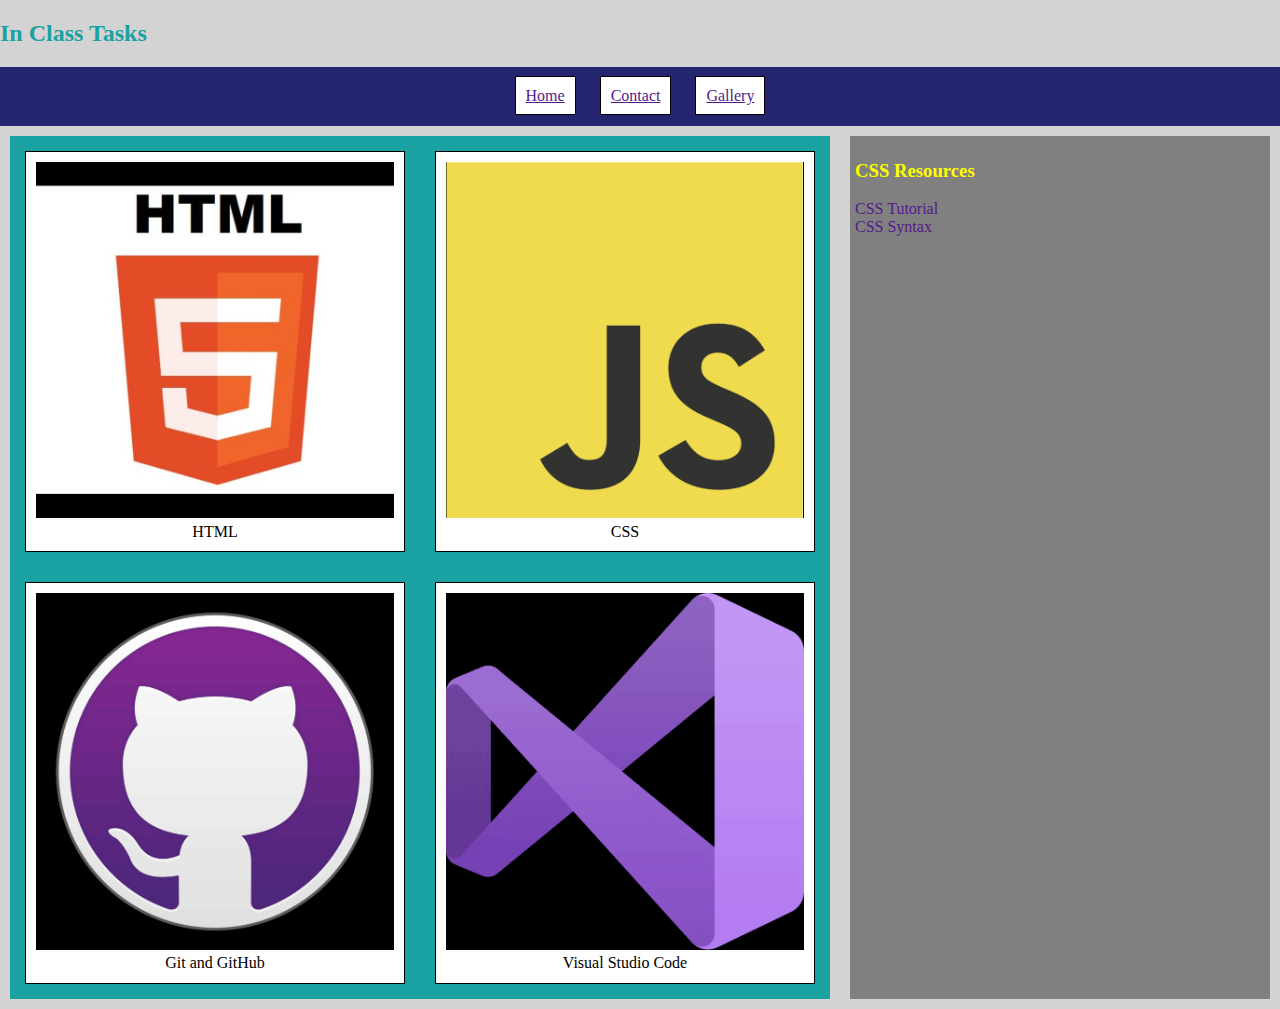
<file: inclass_assignment/Index.html>
<!DOCTYPE html>
<html lang="en">
<head>
    <meta charset="UTF-8">
    <meta name="viewport" content="width=device-width, initial-scale=1.0">
    <title>Document</title>
    <link rel="stylesheet" href="CSS/normalize.css">
    <link rel="stylesheet" href="CSS/style.css">

</head>
<body>
    <header>
        <h2>In Class Tasks</h2>
    </header>
    <Nav>
        <a href="">Home</a>
        <a href="">Contact</a>
        <a href="">Gallery</a>
    </Nav>
    <div>
        <main>
            <figure id="Gallery">
                <img src="Images/4459321c4e61adc58c584aa00788d148 (2).jpg" alt="The logo for HTML"/>
                <figcaption>HTML</figcaption>
            </figure>
            <figure id="Gallery">
                <img src="Images/JavaScript-logo (2).png" alt="The logo for JavaScript"/>
                <figcaption>CSS</figcaption>
            </figure>
            <figure id="Gallery">
                <img src="Images/Github-desktop-logo-symbol.svg (2).png" alt="The logo for GitHub"/>
                <figcaption>Git and GitHub</figcaption>
            </figure>
            <figure id="Gallery">
                <img src="Images/Visual_Studio_Icon_2019.svg (2).png" alt="The logo for Visual Studio"/>
                <figcaption>Visual Studio Code</figcaption>
            </figure>
        </main>
        <aside>
            <h3>CSS Resources</h3>
            <a href="">CSS Tutorial</a>
            <a href="">CSS Syntax</a>
        </aside>
    </div>
</body>
</html>
</file>
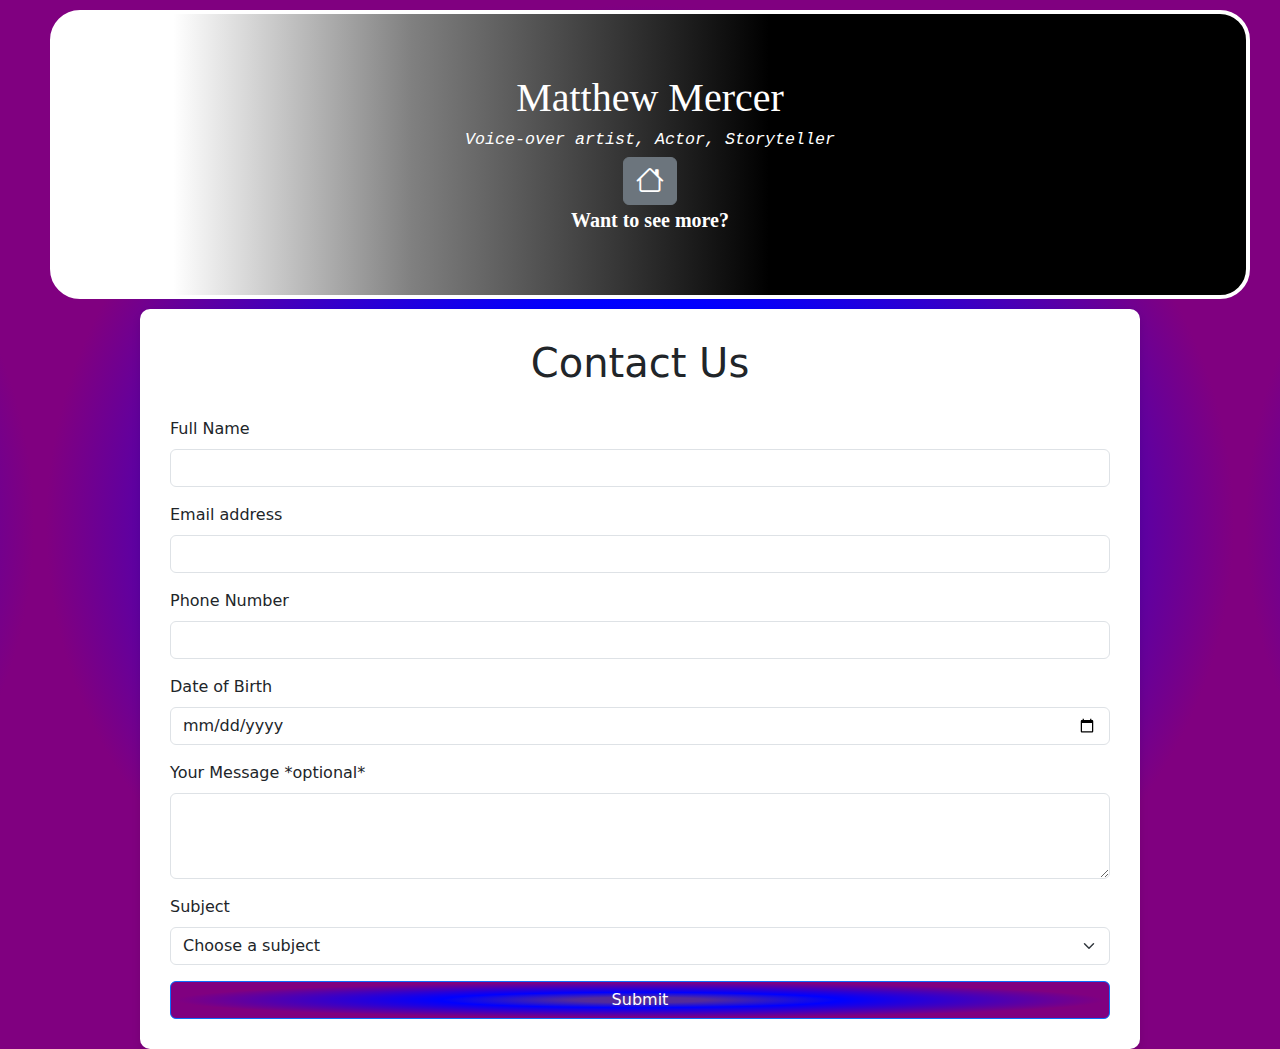
<file: Assignment2/contact.html>
<!DOCTYPE html>
<html lang="en">
<head>
    <meta charset="UTF-8">
    <meta name="viewport" content="width=device-width, initial-scale=1.0">
    <title>Document</title>
    <link rel="stylesheet" href="CSS/normalize.css">
    <link rel= "Stylesheet" href="CSS/style.css">
    <link href="https://cdn.jsdelivr.net/npm/bootstrap@5.3.3/dist/css/bootstrap.min.css" rel="stylesheet" integrity="sha384-QWTKZyjpPEjISv5WaRU9OFeRpok6YctnYmDr5pNlyT2bRjXh0JMhjY6hW+ALEwIH" crossorigin="anonymous">
    <script src="https://cdn.jsdelivr.net/npm/bootstrap@5.3.3/dist/js/bootstrap.bundle.min.js" integrity="sha384-YvpcrYf0tY3lHB60NNkmXc5s9fDVZLESaAA55NDzOxhy9GkcIdslK1eN7N6jIeHz" crossorigin="anonymous"></script>
    <link rel="stylesheet" href="https://cdn.jsdelivr.net/npm/bootstrap-icons@1.11.3/font/bootstrap-icons.min.css">

</head>
<body>
    <header>
        <h1>Matthew Mercer</h1>
        <h3>Voice-over artist, Actor, Storyteller</h3>
        <nav>
            <div>
                <a href="Index.html"><button class="btn btn-secondary"><i class="bi bi-house h3"></i></button></a>
            </div>
            <div>
                <a href="">Want to see more?</a>
                <div>
                    <a href="gallery.html">Gallery</a>
                    <a href="contact.html">Contact</a>
                    <a href="media.html">Media</a>
                </div>
            </div>
        </nav>
    </header>
    <div class="contact-form">
        <h1>Contact Us</h1>
        <form action="#" method="POST">

            <div class="mb-3">
                <label for="fullName" class="form-label">Full Name</label>
                <input type="text" class="form-control" id="fullName" name="fullName" required>
                <div class="invalid-feedback">Please provide your full name.</div>
            </div>

            <div class="mb-3">
                <label for="email" class="form-label">Email address</label>
                <input type="email" class="form-control" id="email" name="email" required>
                <div class="invalid-feedback">Please provide a valid email address.</div>
            </div>

            <div class="mb-3">
                <label for="phone" class="form-label">Phone Number</label>
                <input type="tel" class="form-control" id="phone" name="phone" required>
                <div class="invalid-feedback">Please provide your phone number.</div>
            </div>

            <div class="mb-3">
                <label for="dob" class="form-label">Date of Birth</label>
                <input type="date" class="form-control" id="dob" name="dob" required>
                <div class="invalid-feedback">Please select your date of birth.</div>
            </div>

            <div class="mb-3">
                <label for="message" class="form-label">Your Message *optional*</label>
                <textarea class="form-control" id="message" name="message" rows="3"></textarea>
                <div class="invalid-feedback">Please provide a message.</div>
            </div>

            <div class="mb-3">
                <label for="subject" class="form-label">Subject</label>
                <select class="form-select" id="subject" name="subject" required>
                    <option value="">Choose a subject</option>
                    <option value="questions">Questions</option>
                    <option value="support">Support</option>
                    <option value="feedback">Feedback</option>
                    <option value="other">Other</option>
                </select>
                <div class="invalid-feedback">Please select a subject.</div>
            </div>

            <button type="submit" class="btn btn-primary w-100">Submit</button>
        </form>
    </div>
</body>
</html>
</file>
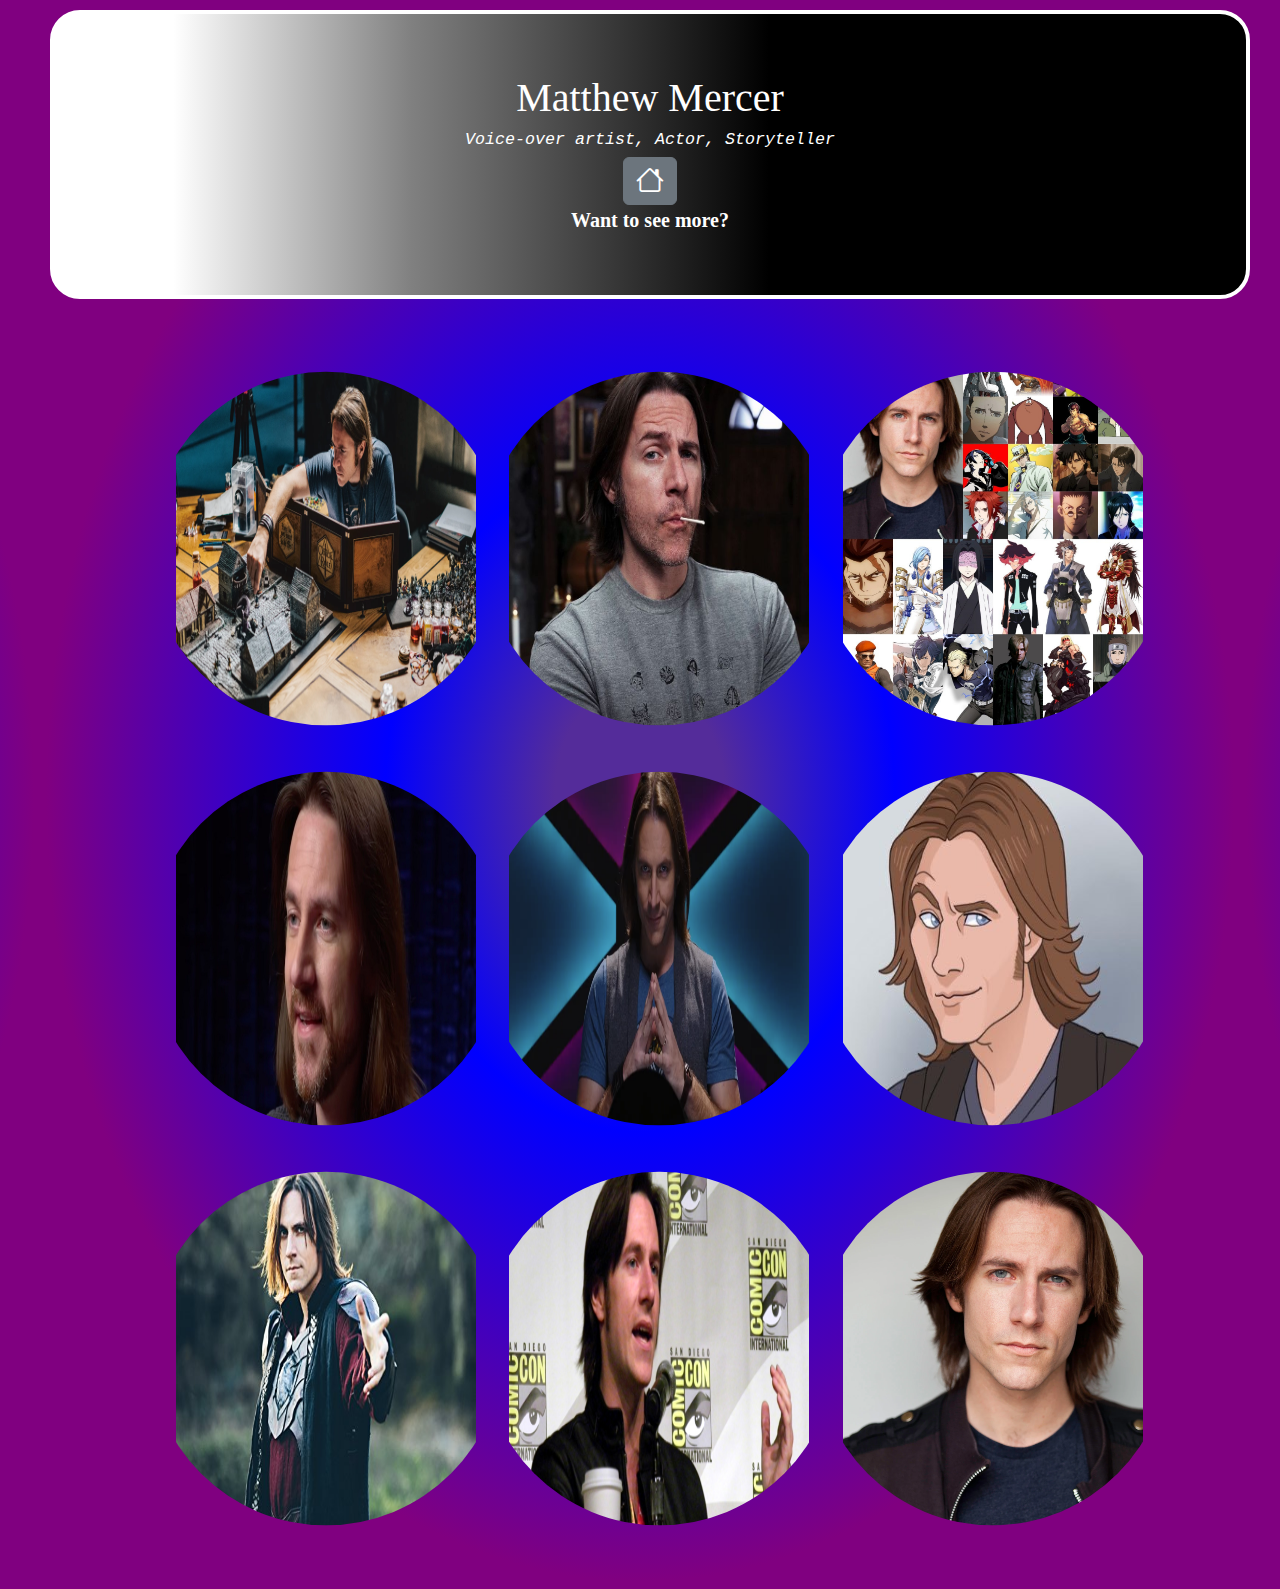
<file: Assignment2/gallery.html>
<!DOCTYPE html>
<html lang="en">
<head>
    <meta charset="UTF-8">
    <meta name="viewport" content="width=device-width, initial-scale=1.0">
    <title>Document</title>
    <link rel="stylesheet" href="CSS/normalize.css">
    <link rel= "Stylesheet" href="CSS/style.css">
    <link href="https://cdn.jsdelivr.net/npm/bootstrap@5.3.3/dist/css/bootstrap.min.css" rel="stylesheet" integrity="sha384-QWTKZyjpPEjISv5WaRU9OFeRpok6YctnYmDr5pNlyT2bRjXh0JMhjY6hW+ALEwIH" crossorigin="anonymous">
    <script src="https://cdn.jsdelivr.net/npm/bootstrap@5.3.3/dist/js/bootstrap.bundle.min.js" integrity="sha384-YvpcrYf0tY3lHB60NNkmXc5s9fDVZLESaAA55NDzOxhy9GkcIdslK1eN7N6jIeHz" crossorigin="anonymous"></script>
    <link rel="stylesheet" href="https://cdn.jsdelivr.net/npm/bootstrap-icons@1.11.3/font/bootstrap-icons.min.css">

</head>
<body>
    <header>
        <h1>Matthew Mercer</h1>
        <h3>Voice-over artist, Actor, Storyteller</h3>
        <nav>
            <div>
                <a href="Index.html"><button class="btn btn-secondary"><i class="bi bi-house h3"></i></button></a>
            </div>
            <div>
                <a href="">Want to see more?</a>
                <div>
                    <a href="gallery.html">Gallery</a>
                    <a href="contact.html">Contact</a>
                    <a href="media.html">Media</a>
                </div>
            </div>
        </nav>
    </header>
    <main class="gallery">
        <div class="container">
            <div class="row row-cols-3">
              <div><img src="Images/178_Mars_9780593157435_lay_art_r1.jpeg" alt="matthew setting up a map for playing dnd" width="300px" height="400px"></div>
              <div><img src="Images/240a78dc83350a7598e440ccfb04d75b.jpg" alt="matthew posing with a lolipop in his mouth" width="300px" height="400px"></div>
              <div><img src="Images/happy-birthday-6-29-matthew-mercer-in-persona-4-golden-and-v0-0y44hsreks8b1.jpg" alt="matthew along with several of the characters he voices" width="300px" height="400px"></div>
              <div><img src="Images/l-intro-1623365780.jpg" alt="a headshot of matthew in front of a dark blue wall" width="300px" height="400px"></div>
              <div><img src="Images/matthew-mercer-dimension-20-dm-tease.jpeg" alt="matthew on the set of a friendly dnd show called dimension 20" width="300px" height="400px"></div>
              <div><img src="Images/Q8otRYgF_400x400.jpg" alt="matthew mercer's cartoon profile picture" width="300px" height="400px"></div>
              <div><img src="Images/MV5BNTVhNjc2YzctZGY1Yy00OGFiLWI0OTMtMjExYWYyMzU5M2ZlXkEyXkFqcGc@._V1_.jpg" alt="matthew dressed up as a dark wizard reaching towards the camera" width="300px" height="400px"></div>
              <div><img src="Images/mercer8_lsp.jpg" alt="matthew at comic con during a panel" width="300px" height="400px"></div>
              <div><img src="Images/MattMercer.jpeg" alt="another headshot of matthew mercer used for his acting roles, in front of a plain grey background" width="300px" height="400px"></div>
            </div>
          </div>
    </main>
</body>
</html>
</file>
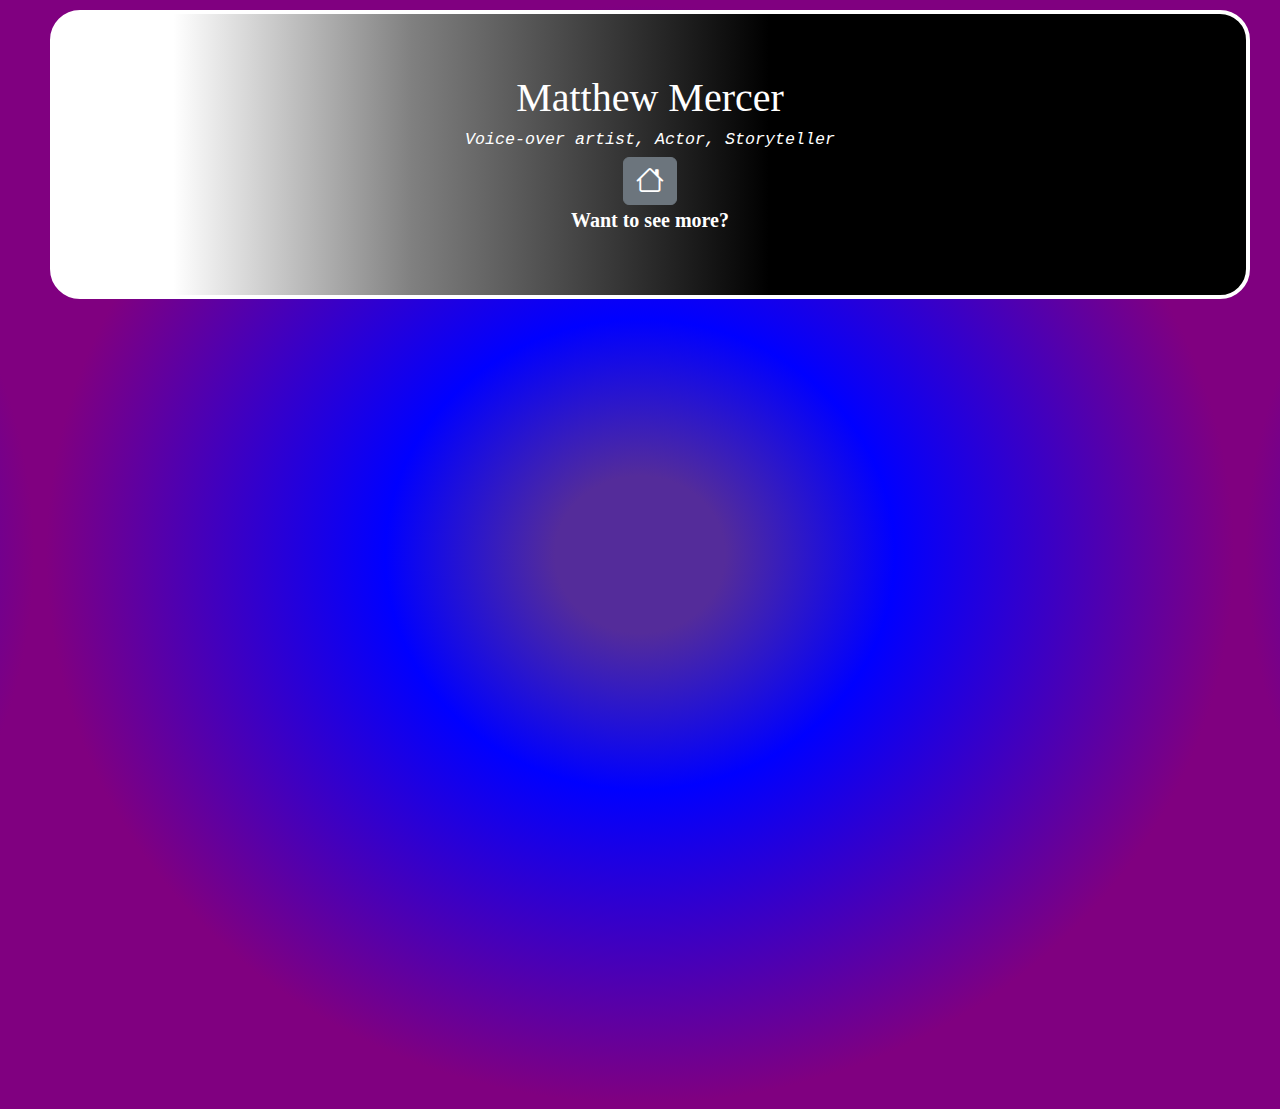
<file: Assignment2/media.html>
<!DOCTYPE html>
<html lang="en">
<head>
    <meta charset="UTF-8">
    <meta name="viewport" content="width=device-width, initial-scale=1.0">
    <title>Document</title>
    <link rel="stylesheet" href="CSS/normalize.css">
    <link rel= "Stylesheet" href="CSS/style.css">
    <link href="https://cdn.jsdelivr.net/npm/bootstrap@5.3.3/dist/css/bootstrap.min.css" rel="stylesheet" integrity="sha384-QWTKZyjpPEjISv5WaRU9OFeRpok6YctnYmDr5pNlyT2bRjXh0JMhjY6hW+ALEwIH" crossorigin="anonymous">
    <script src="https://cdn.jsdelivr.net/npm/bootstrap@5.3.3/dist/js/bootstrap.bundle.min.js" integrity="sha384-YvpcrYf0tY3lHB60NNkmXc5s9fDVZLESaAA55NDzOxhy9GkcIdslK1eN7N6jIeHz" crossorigin="anonymous"></script>
    <link rel="stylesheet" href="https://cdn.jsdelivr.net/npm/bootstrap-icons@1.11.3/font/bootstrap-icons.min.css">

</head>
<body>
    <header>
        <h1>Matthew Mercer</h1>
        <h3>Voice-over artist, Actor, Storyteller</h3>
        <nav>
            <div>
                <a href="Index.html"><button class="btn btn-secondary"><i class="bi bi-house h3"></i></button></a>
            </div>
            <div>
                <a href="">Want to see more?</a>
                <div>
                    <a href="gallery.html">Gallery</a>
                    <a href="contact.html">Contact</a>
                    <a href="media.html">Media</a>
                </div>
            </div>
        </nav>
    </header>
    <iframe width="100%" height="800px" src="https://www.youtube.com/embed/LmZSWKPXhZ4?si=itTvujJlIkUlCitz" title="YouTube video player" frameborder="0" allow="accelerometer; autoplay; clipboard-write; encrypted-media; gyroscope; picture-in-picture; web-share" referrerpolicy="strict-origin-when-cross-origin" allowfullscreen></iframe>
</body>
</html>
</file>
<file: inclass_assignment/CSS/style.css>
h3{
    color: yellow;
}
aside a{
    text-decoration: none;
}

aside{
    margin: 10px;
    padding: 5px;
    background-color: gray;
    display: flex;
    flex-wrap: wrap;
    flex-direction: column;
    flex-grow: 1;

}


main{
    margin: 10px;
    padding: 5px;
    background-color: rgb(26, 162, 162);
    
}


body{
    background-color: lightgray;
}

nav{
    background-color: rgb(36, 36, 111);
    padding: 20px;
    text-align: center;
}

nav a{
    border: 1px solid black;
    margin: 10px;
    padding: 10px;
    background-color: white;
}

header{
    text-align: left;

}

header h2{
    color: rgb(26, 162, 162);
}

main{
    display:grid;
    grid-template-columns: repeat(auto-fill,minmax(300px,1fr));
    gap:10px;
    
}



figure{
    padding: 10px;
    margin: 10px;
    border: solid 1px black;
    background-color: white;
    text-align: center;
    
}
main figure img{
    width: 100%;
}

@media (min-width:950px) {
    div{
        display: flex;
    }
}

@media (min-width:600px) and (max-width:950px) {
    main{

    }

    aside{

    }
}

@media (max-width:600px) {
    main{

    }

    aside{
        
    }
}

/* I ran out of time here trying to remember how to use the media tags properly
so I just left what I had here to show what I was trying */
</file>
<file: Assignment2/CSS/style.css>
/* Joey Braga 8658378 */
/* Style Sheet for Matthew Mercer website */

html {
    display: table;
    margin: auto;
    width:1200px;

}

header h1{
    font: large;
    color: white;
}

h3{
    font: small;
    color: white;
}

body{
    width: 1200px;
    height: 100%;
    margin: auto;
    font: 18px/1.25 "Courier New"; 
    background-image: radial-gradient( rgb(84, 44, 154) 10%, blue 30%, purple 70%);
    display: flex;
    flex-direction: column;
    
}

header{
    padding:60px;
    width: 100%;
    text-align: center;
    border: solid white 4px;
    border-radius: 30px;
    margin: 10px;
    font: bold 20px/1.5 "Times New Roman";
    background-image: linear-gradient(90deg, white 10%, grey 30%, black 60%);

}

header h3{
    font: italic smaller "Courier New";
    color: white;
}

main{
    margin: 10px;
    width: 80%;
}

section{
    border: solid transparent 2px;
    border-radius: 20px;
    background-color: white;
    padding: 10px;
    margin: 10px;
    width: 70%;
}

h2 {
    margin: 10px;
    border: solid transparent 2px;
    border-radius: 20px;
    background-color: white;
    width: 15%;
}

aside {
    border: solid transparent 2px;
    border-radius: 20px;
    background-color: white; 
    background-image: url(https://i.pinimg.com/736x/e3/68/09/e36809ef5b4bc9517a82019cb3557c5b.jpg);
    background-size: contain;
    background-position: center;
    width: 25%;
    float: right;
    padding: 2px;
    text-wrap: wrap;
}

aside h2 {
    background-color: rgb(104, 2, 104);
    width: 90%;
    opacity: 80%;
    border: none; 
    color: rgb(255, 255, 255);
}

aside a{
    background-color: white;
    width: 120%;
    opacity: 90%;
    border: none; 
    border-radius: 5px ;
}

footer{
    text-align: center;
    margin: 10px;
    padding: 10px;
    color: white;
    background-image: linear-gradient(90deg, white 10%, grey 30%, black 60%);
    border: solid white 4px;
    border-radius: 20px;
    font-size: small;
}

.mainimg{
    width: 55%;
    border: solid transparent 2px;
    border-radius: 20px;
    background-color: white;
    margin: 10px;
    shape-outside: inset(14%, 11%, 0%, 0%);

}


figcaption{
    width: 40%;
    border: solid transparent 2px;
    border-radius: 20px;
    background-color: white;
    margin: 10px;
    font: bold 16px/1.5 small-caps;
}

q{
    font: italic 18px/1.5 "cursive";
}

.clear{
    background-color: none;
    border: none;
    clear: both;
}
ul li{
    list-style: none;
    line-height: 2;
}

ul li a{
    text-decoration: none;
    color: rgb(104, 2, 104);
    font: bold medium "Times New Roman";
}

nav div a{
    text-decoration: none;
    color: rgb(255, 255, 255);
    font-weight: bold;
    padding: 10px;
}

a:hover{
    color: limegreen;
}

.clear{
    padding: 0px;
}

nav > div{
    position: relative;
}

nav div div{
    position: absolute;
    display: none;
    width: 120px;
    border: solid 1px white;
    border-radius: 5px;
    background-color: rgb(54, 51, 51);
    padding: 10px;
    margin: 10px;
    top: -40px;
}

nav div:hover div{
    display: inline-block;
}

.gallery{
    max-width: 1200px;
    min-width: 1200px;
    padding-left: 7%;
}

.gallery .container{
    max-width: 1000px;
    min-width: 1000px;
    margin: 30px;
}

.gallery .container img{
    padding-bottom: 20px;
    clip-path: circle(50%)
}

iframe{
    padding-left: 20px;
}

.contact-form {
    width: 1000px;
    margin: 0 auto;
    background-color: #fff;
    padding: 30px;
    border-radius: 10px;
    box-shadow: 0 4px 8px rgba(0, 0, 0, 0.1);
}

.contact-form h1 {
    text-align: center;
    margin-bottom: 30px;
}

.btn-primary{
    background-image: radial-gradient( rgb(84, 44, 154) 10%, blue 30%, purple 70%) !important;
}
</file>
